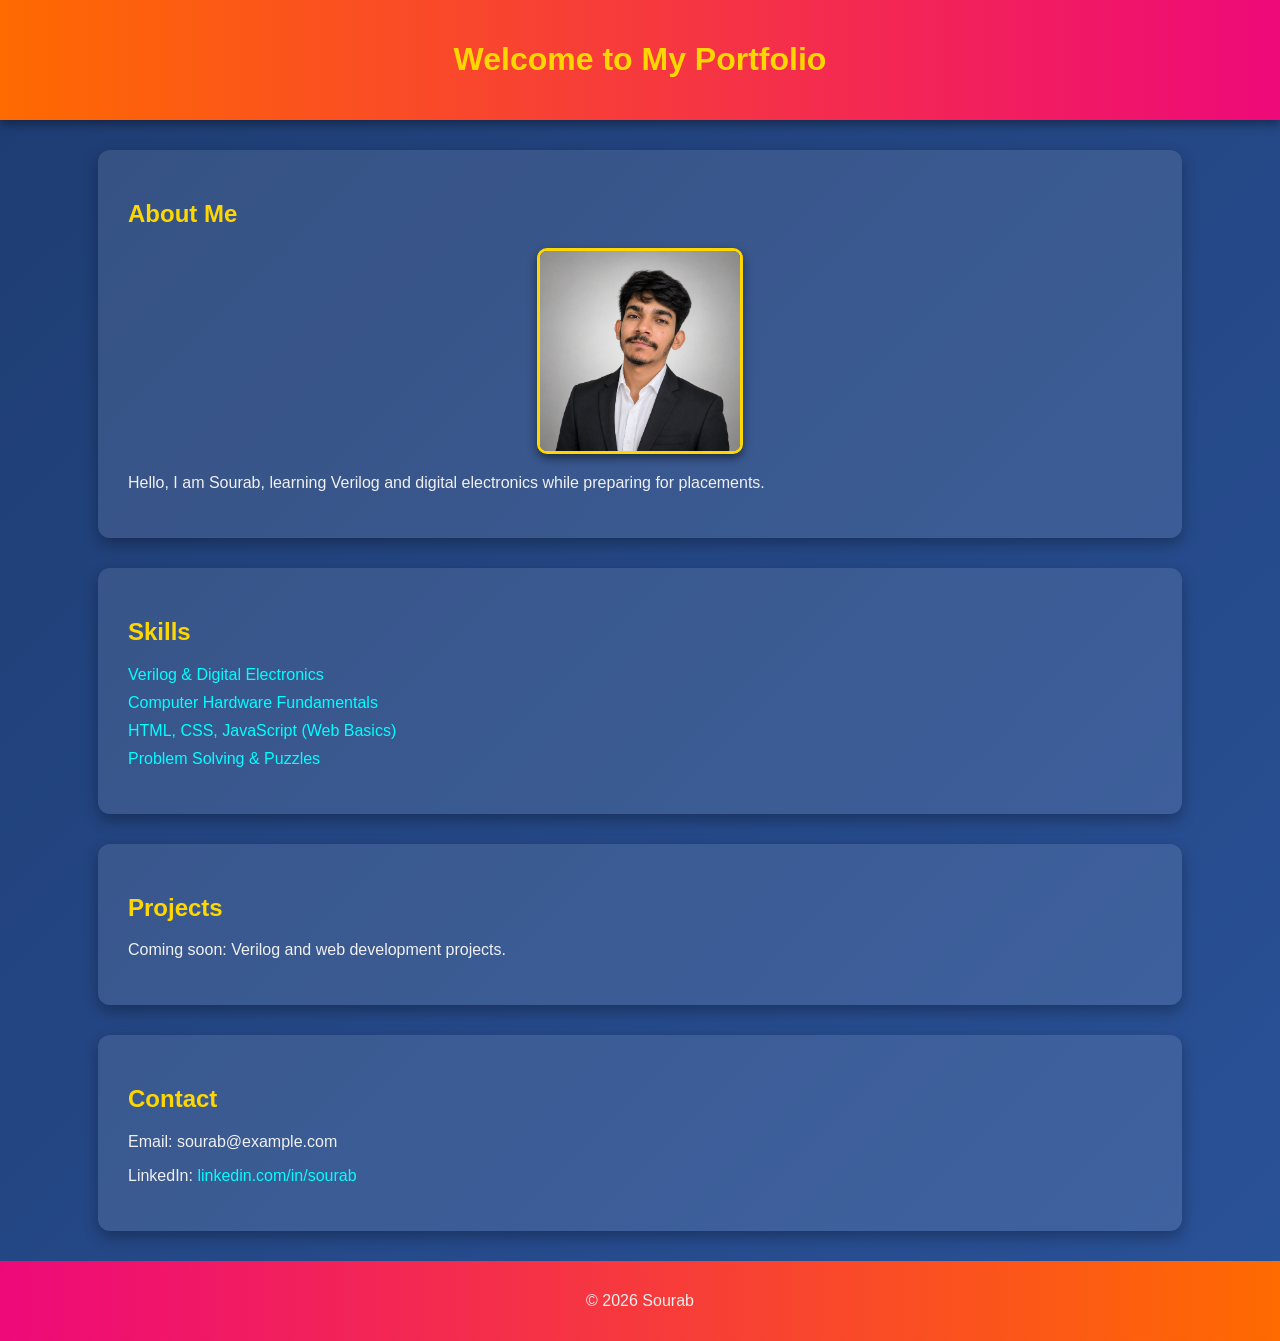
<file: index.html>
<!DOCTYPE html>
<html lang="en">
<head>
  <meta charset="UTF-8">
  <meta name="viewport" content="width=device-width, initial-scale=1.0">
  <title>Sourab's Portfolio</title>
  <link rel="stylesheet" href="style.css">
</head>
<body>
  <header>
    <h1>Welcome to My Portfolio</h1>
  </header>

  <section id="about">
    <h2>About Me</h2>
    <!-- Your photo -->
    <img src="me2.png" alt="Sourab's Photo" width="200" style="border-radius: 10px; box-shadow: 0 4px 10px rgba(0,0,0,0.5);">
    <p>Hello, I am Sourab, learning Verilog and digital electronics while preparing for placements.</p>
  </section>

  <section id="skills">
    <h2>Skills</h2>
    <ul>
      <li>Verilog & Digital Electronics</li>
      <li>Computer Hardware Fundamentals</li>
      <li>HTML, CSS, JavaScript (Web Basics)</li>
      <li>Problem Solving & Puzzles</li>
    </ul>
  </section>

  <section id="projects">
    <h2>Projects</h2>
    <p>Coming soon: Verilog and web development projects.</p>
  </section>

  <section id="contact">
    <h2>Contact</h2>
    <p>Email: sourab@example.com</p>
    <p>LinkedIn: <a href="https://linkedin.com/in/sourab">linkedin.com/in/sourab</a></p>
  </section>

  <footer>
    <p>© 2026 Sourab</p>
  </footer>
</body>
</html>
</file>
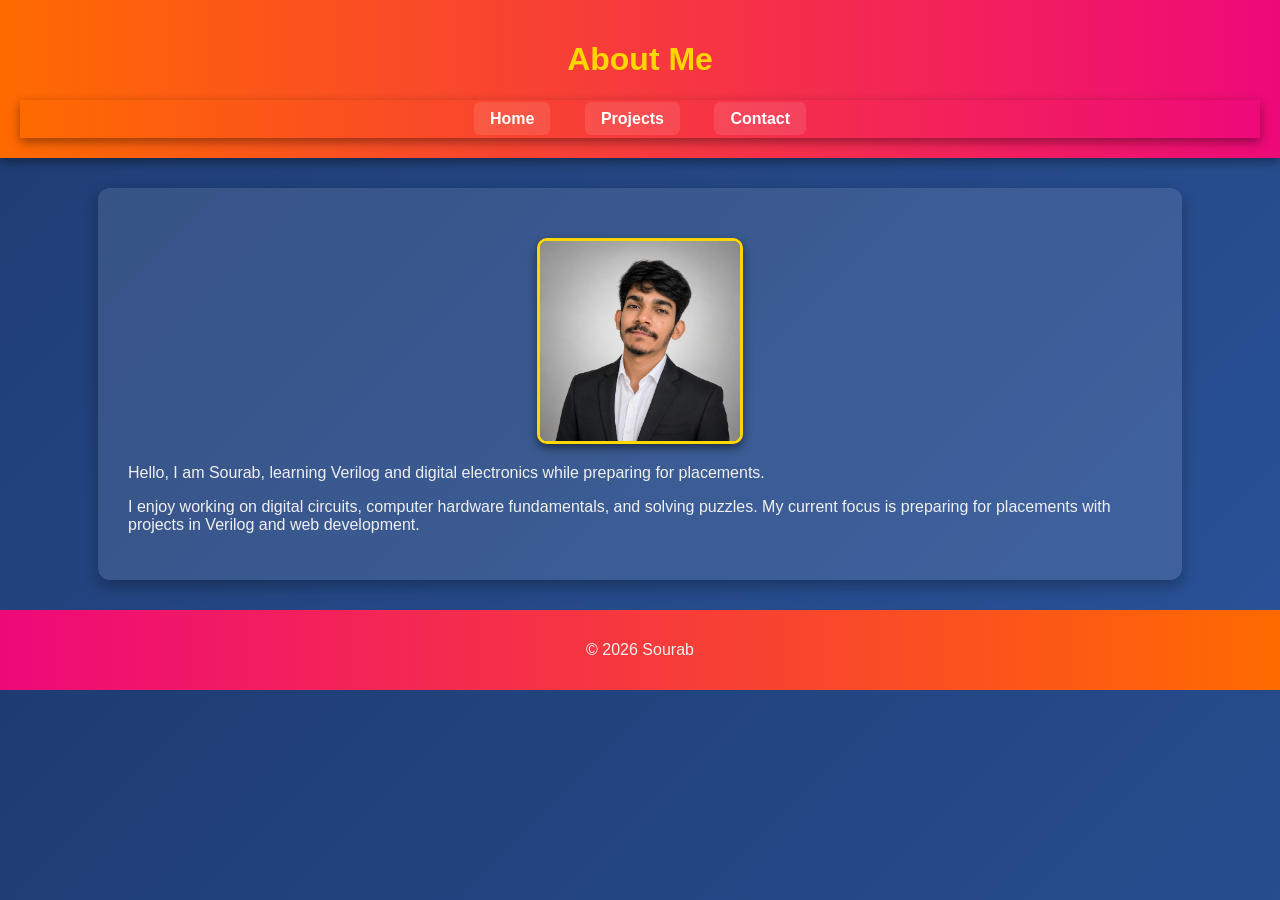
<file: about.html>
<!DOCTYPE html>
<html lang="en">
<head>
  <meta charset="UTF-8">
  <meta name="viewport" content="width=device-width, initial-scale=1.0">
  <title>About Me - Sourab</title>
  <link rel="stylesheet" href="style.css">
</head>
<body>
  <header>
    <h1>About Me</h1>
    <nav>
      <a href="index.html">Home</a>
      <a href="projects.html">Projects</a>
      <a href="contact.html">Contact</a>
    </nav>
  </header>

  <section>
    <img src="me2.png" alt="Sourab's Photo" width="200" style="border-radius: 10px; box-shadow: 0 4px 10px rgba(0,0,0,0.5);">
    <p>Hello, I am Sourab, learning Verilog and digital electronics while preparing for placements.</p>
    <p>I enjoy working on digital circuits, computer hardware fundamentals, and solving puzzles. My current focus is preparing for placements with projects in Verilog and web development.</p>
  </section>

  <footer>
    <p>© 2026 Sourab</p>
  </footer>
</body>
</html>
</file>
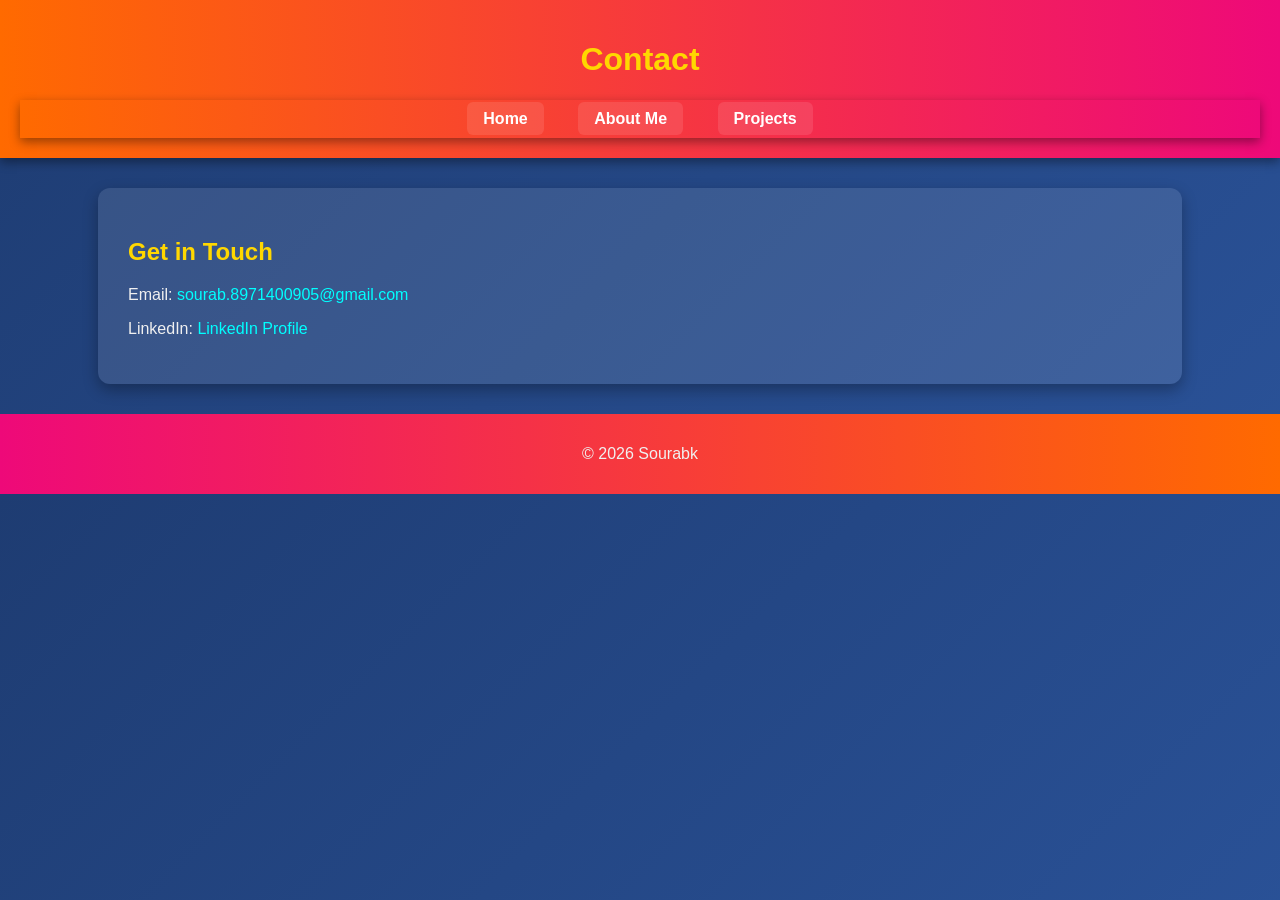
<file: contact.html>
<!DOCTYPE html>
<html lang="en">
<head>
  <meta charset="UTF-8">
  <meta name="viewport" content="width=device-width, initial-scale=1.0">
  <title>Contact - Sourabk</title>
  <link rel="stylesheet" href="style.css">
</head>
<body>
  <header>
    <h1>Contact</h1>
    <nav>
      <a href="index.html">Home</a>
      <a href="about.html">About Me</a>
      <a href="projects.html">Projects</a>
    </nav>
  </header>

  <section>
    <h2>Get in Touch</h2>
    <p>Email: <a href="mailto:sourab.8971400905@gmail.com">sourab.8971400905@gmail.com</a></p>
    <p>LinkedIn: 
      <a href="https://www.linkedin.com/in/sourab-r-214ab5205/?lipi=urn%3Ali%3Apage%3Ad_flagship3_profile_view_base_contact_details%3BHk7fYQUkSCag0G7t2b5v7g%3D%3D" target="_blank">
        LinkedIn Profile
      </a>
    </p>
  </section>

  <footer>
    <p>© 2026 Sourabk</p>
  </footer>
</body>
</html>
</file>
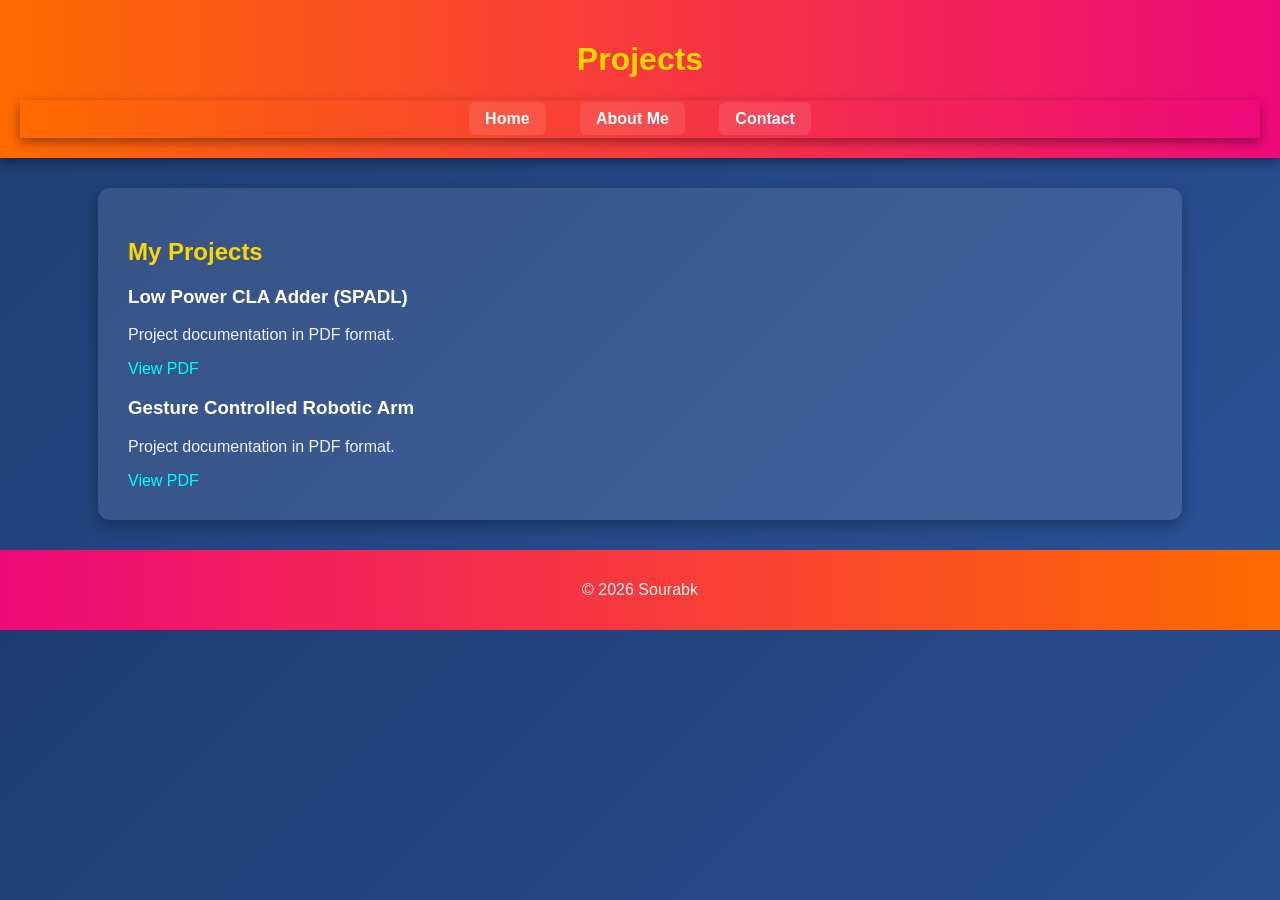
<file: projects.html>
<!DOCTYPE html>
<html lang="en">
<head>
    <meta charset="UTF-8">
    <meta name="viewport" content="width=device-width, initial-scale=1.0">
    <title>Projects - Sourabk</title>
    <link rel="stylesheet" href="style.css">
</head>
<body>
    <header>
        <h1>Projects</h1>
        <nav>
            <a href="index.html">Home</a>
            <a href="about.html">About Me</a>
            <a href="contact.html">Contact</a>
        </nav>
    </header>

    <section>
        <h2>My Projects</h2>

        <div class="project">
            <h3>Low Power CLA Adder (SPADL)</h3>
            <p>Project documentation in PDF format.</p>
            <a href="Low_Power_CLA_Adder_SPADL.pdf" target="_blank">View PDF</a>
        </div>

        <div class="project">
            <h3>Gesture Controlled Robotic Arm</h3>
            <p>Project documentation in PDF format.</p>
            <a href="Gesture_Controlled_Robotic_Arm.pdf12.pdf" target="_blank">View PDF</a>
        </div>
    </section>

    <footer>
        <p>© 2026 Sourabk</p>
    </footer>
</body>
</html>
</file>
<file: style.css>
/* 🔹 Global Styles */
body {
  font-family: Arial, sans-serif;
  margin: 0;
  padding: 0;
  background: linear-gradient(135deg, #1e3c72, #2a5298); /* Blue gradient */
  color: #fff;
  animation: fadeIn 2s ease-in; /* Page fade-in */
}

/* 🔹 Header */
header {
  background: linear-gradient(90deg, #ff6a00, #ee0979); /* Orange to pink */
  color: white;
  padding: 20px;
  text-align: center;
  box-shadow: 0 4px 10px rgba(0,0,0,0.4);
  animation: slideDown 1.5s ease-out;
}

/* 🔹 Navigation Bar */
nav {
  margin-top: 15px;
  background: linear-gradient(90deg, #ff6a00, #ee0979);
  padding: 10px;
  text-align: center;
  box-shadow: 0 4px 10px rgba(0,0,0,0.4);
}

nav a {
  color: #fff;
  font-weight: bold;
  text-decoration: none;
  margin: 0 15px;
  padding: 8px 16px;
  border-radius: 6px;
  transition: all 0.3s ease;
  background: rgba(255,255,255,0.1);
}

nav a:hover {
  background: #00ffff;
  color: #000;
  box-shadow: 0 0 10px #00ffff;
  transform: scale(1.1);
}

/* 🔹 Sections */
section {
  background: rgba(255, 255, 255, 0.1);
  margin: 30px auto;
  padding: 30px;
  border-radius: 12px;
  width: 80%;
  box-shadow: 0 6px 15px rgba(0,0,0,0.3);
  transition: transform 0.3s, box-shadow 0.3s;
}

section:hover {
  transform: scale(1.05);
  box-shadow: 0 8px 20px rgba(0,0,0,0.5);
}

/* 🔹 Headings */
h1, h2 {
  color: #ffd700; /* Gold headings */
  animation: glow 2s infinite alternate;
}

/* 🔹 Paragraphs */
p {
  color: #f0f0f0;
}

/* 🔹 Lists */
ul {
  list-style-type: none;
  padding: 0;
}

li {
  margin: 10px 0;
  color: #00ffff;
  animation: fadeInUp 1s ease-in;
}

/* 🔹 Images */
img {
  display: block;
  margin: 20px auto;
  border: 3px solid #ffd700;
  box-shadow: 0 4px 10px rgba(0,0,0,0.5);
  transition: transform 0.3s;
}

img:hover {
  transform: scale(1.1);
}

/* 🔹 Footer */
footer {
  background: linear-gradient(90deg, #ee0979, #ff6a00);
  color: white;
  padding: 15px;
  text-align: center;
  margin-top: 20px;
  animation: slideUp 1.5s ease-out;
}

/* 🔹 Links */
a {
  color: #00ffff;
  text-decoration: none;
  transition: 0.3s;
}

a:hover {
  color: #ff00ff;
  text-shadow: 0 0 10px #ff00ff;
}

/* 🔹 Animations */
@keyframes fadeIn {
  from { opacity: 0; }
  to { opacity: 1; }
}

@keyframes slideDown {
  from { transform: translateY(-50px); opacity: 0; }
  to { transform: translateY(0); opacity: 1; }
}

@keyframes slideUp {
  from { transform: translateY(50px); opacity: 0; }
  to { transform: translateY(0); opacity: 1; }
}

@keyframes glow {
  from { text-shadow: 0 0 5px #ffd700; }
  to { text-shadow: 0 0 20px #ff4500; }
}

@keyframes fadeInUp {
  from { transform: translateY(20px); opacity: 0; }
  to { transform: translateY(0); opacity: 1; }
}
</file>
